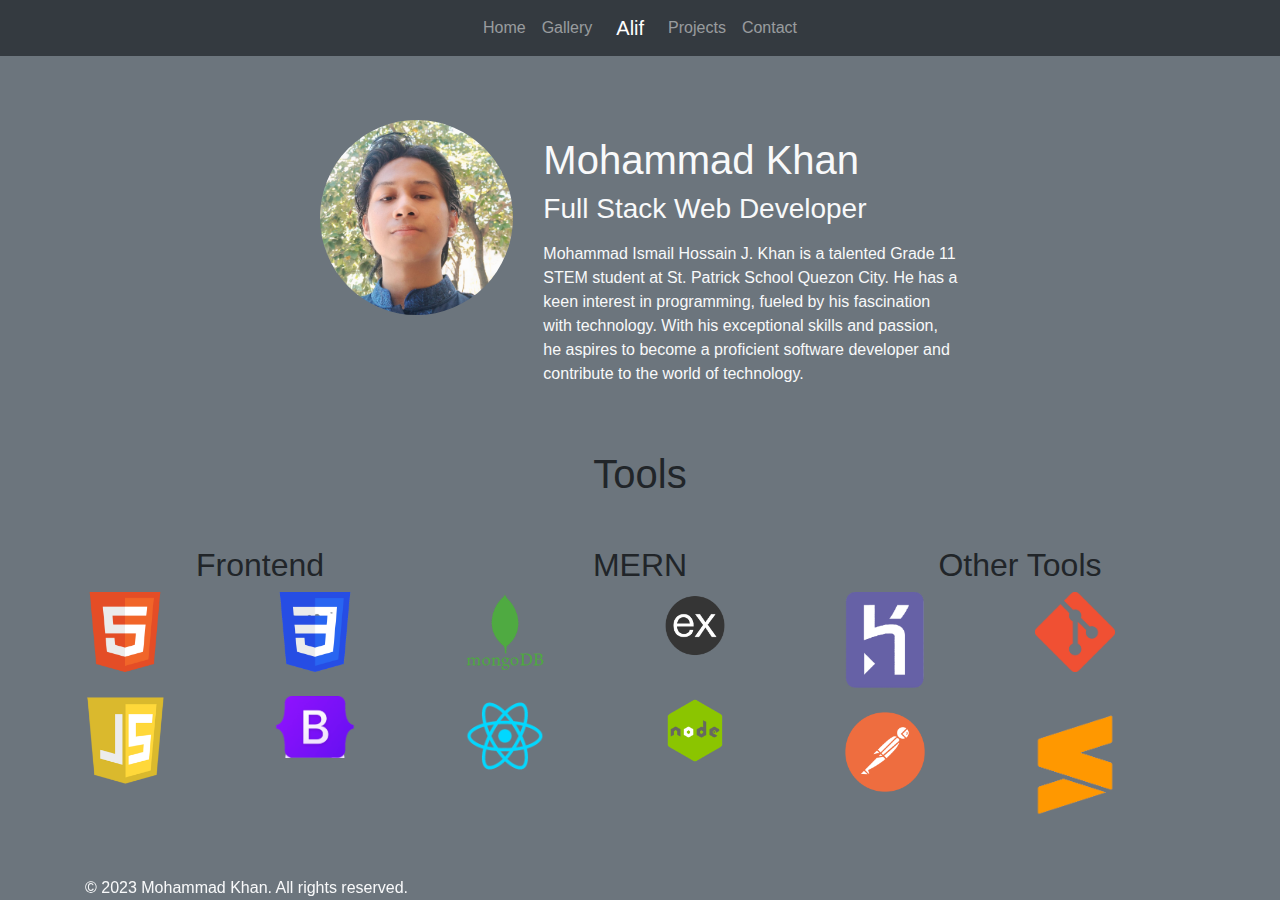
<file: index.html>
<!DOCTYPE html>
<html lang="en">
  <head>
    <meta charset="UTF-8" />
    <meta name="viewport" content="width=device-width, initial-scale=1.0" />
    <title>Capstone Development</title>

    <!-- CSS Link -->
    <link rel="stylesheet" href="./index.css" />

    <!-- Bootstrap Link -->
    <link
      rel="stylesheet"
      href="https://cdn.jsdelivr.net/npm/bootstrap@4.6.2/dist/css/bootstrap.min.css"
    />
  </head>
  <body class="bg-secondary">
    <!-- Navbar -->
    <nav class="navbar navbar-expand-lg navbar-dark bg-dark">
      <button
        class="navbar-toggler"
        type="button"
        data-toggle="collapse"
        data-target="#navbarNav"
        aria-controls="navbarNav"
        aria-expanded="false"
        aria-label="Toggle navigation"
      >
        <span class="navbar-toggler-icon"></span>
      </button>
      <div class="collapse navbar-collapse" id="navbarNav">
        <ul class="navbar-nav mx-auto">
          <li class="nav-item">
            <a class="nav-link" href="./index.html">Home</a>
          </li>
          <li class="nav-item">
            <a class="nav-link" href="./pages/gallery.html">Gallery</a>
          </li>
          <li class="nav-item">
            <a class="navbar-brand ml-3" href="./index.html">Alif</a>
          </li>
          <li class="nav-item">
            <a class="nav-link" href="./pages/projects.html">Projects</a>
          </li>
          <li class="nav-item">
            <a class="nav-link" href="./pages/contact.html">Contact</a>
          </li>
        </ul>
      </div>
    </nav>
    <!-- Container -->
    <div class="info text-light">
      <div class="row">
        <div class="col-12 col-sm-4 mb-3 mb-sm-0">
          <img
            src="img/profile-img.jpeg"
            class="img-fluid profile-img"
            alt="Mohammad Khan's Image"
          />
        </div>
        <div class="col-12 col-sm-8">
          <h1 class="mt-3">Mohammad Khan</h1>
          <h3>Full Stack Web Developer</h3>
          <p class="mt-3 desc">
            Mohammad Ismail Hossain J. Khan is a talented Grade 11 STEM student
            at St. Patrick School Quezon City. He has a keen interest in
            programming, fueled by his fascination with technology. With his
            exceptional skills and passion, he aspires to become a proficient
            software developer and contribute to the world of technology.
          </p>
        </div>
      </div>
    </div>
    <!-- Tool Section -->

    <section class="mt-5">
      <div class="container">
        <h1 class="text-center mb-5">Tools</h1>
        <div class="row">
          <div class="col-md-4 mb-4">
            <h2 class="text-center">Frontend</h2>
            <div class="row">
              <div class="col-6 mb-4">
                <img src="img/logo-html.png" class="img-fluid logo-img" />
              </div>
              <div class="col-6 mb-4">
                <img src="img/logo-css.png" class="img-fluid logo-img" />
              </div>
              <div class="col-6 mb-4">
                <img src="img/logo-js.png" class="img-fluid logo-img" />
              </div>
              <div class="col-6 mb-4">
                <img src="img/logo-bs.png" class="img-fluid logo-img" />
              </div>
            </div>
          </div>
          <div class="col-md-4 mb-4">
            <h2 class="text-center">MERN</h2>
            <div class="row">
              <div class="col-6 mb-4">
                <img src="img/logo-db.png" class="img-fluid logo-img" />
              </div>
              <div class="col-6 mb-4">
                <img src="img/logo-ex.png" class="img-fluid logo-img" />
              </div>
              <div class="col-6 mb-4">
                <img src="img/logo-react.png" class="img-fluid logo-img" />
              </div>
              <div class="col-6 mb-4">
                <img src="img/logo-node.png" class="img-fluid logo-img" />
              </div>
            </div>
          </div>
          <div class="col-md-4 mb-4">
            <h2 class="text-center">Other Tools</h2>
            <div class="row">
              <div class="col-6 mb-4">
                <img src="img/logo-heroku.png" class="img-fluid logo-img" />
              </div>
              <div class="col-6 mb-4">
                <img src="img/logo-git.png" class="img-fluid logo-img" />
              </div>
              <div class="col-6 mb-4">
                <img src="img/logo-postman.png" class="img-fluid logo-img" />
              </div>
              <div class="col-6 mb-4">
                <img src="img/logo-sublime.png" class="img-fluid logo-img" />
              </div>
            </div>
          </div>
        </div>
      </div>
    </section>
    <!-- Footer -->
    <footer class="fixed-bottom">
      <div class="container">
        <span class="text-light"
          >&copy; 2023 Mohammad Khan. All rights reserved.</span
        >
      </div>
    </footer>
  </body>

  <!-- jQuery library -->
  <script src="https://code.jquery.com/jquery-3.6.0.min.js"></script>

  <!-- Bootstrap JavaScript libraries -->
  <script src="https://cdn.jsdelivr.net/npm/bootstrap@4.6.2/dist/js/bootstrap.min.js"></script>
</html>
</file>
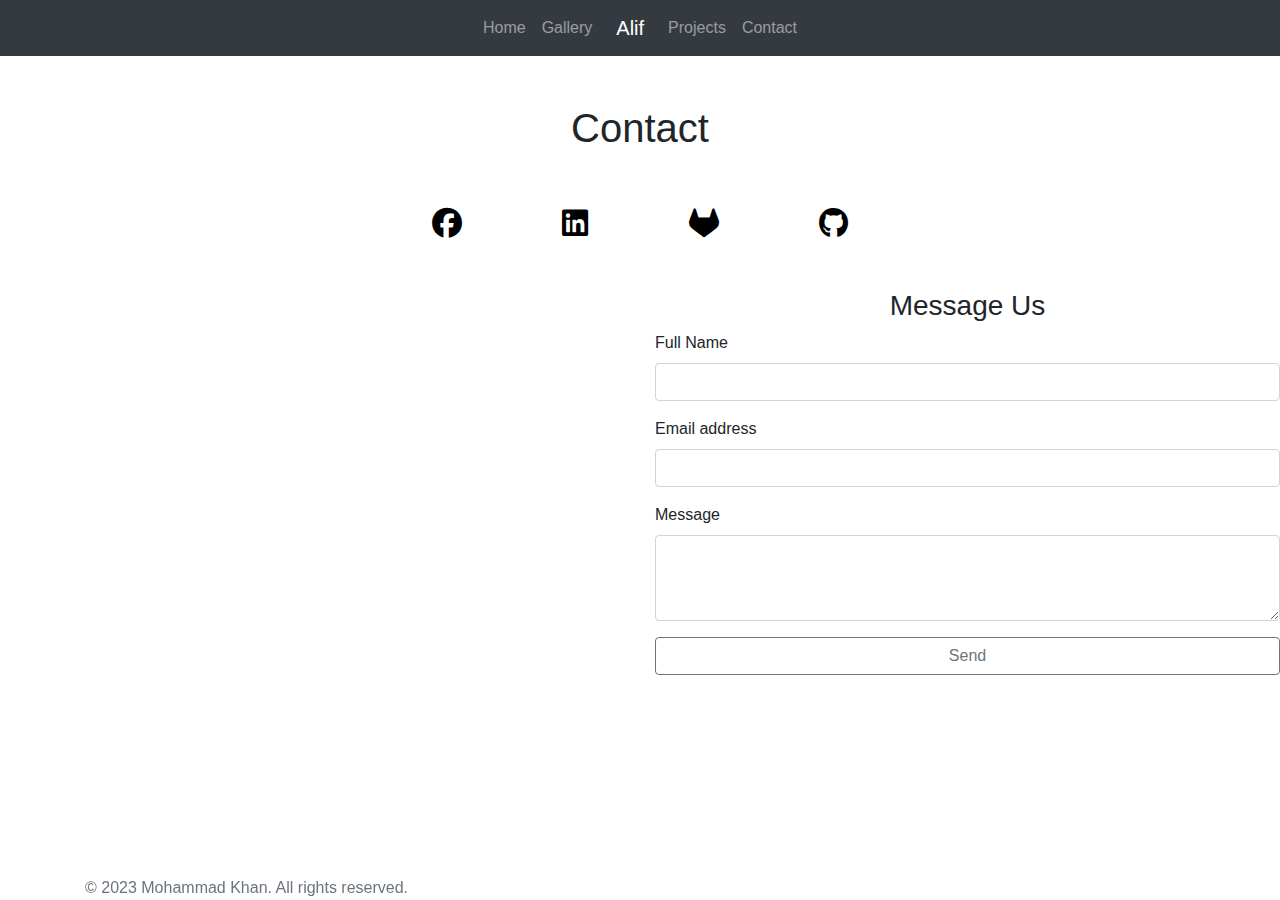
<file: pages/contact.html>
<!DOCTYPE html>
<html lang="en">
  <head>
    <meta charset="UTF-8" />
    <meta name="viewport" content="width=device-width, initial-scale=1.0" />
    <title>Capstone Development</title>

    <!-- CSS Link -->
    <link rel="stylesheet" href="../index.css" />

    <!-- Bootstrap Link -->
    <link
      rel="stylesheet"
      href="https://cdn.jsdelivr.net/npm/bootstrap@4.6.2/dist/css/bootstrap.min.css"
    />

    <!-- Font Awesome -->
    <link
      rel="stylesheet"
      href="https://cdnjs.cloudflare.com/ajax/libs/font-awesome/6.3.0/css/all.min.css"
    />
  </head>
  <body>
    <!-- Navbar -->
    <nav class="navbar navbar-expand-lg navbar-dark bg-dark">
      <button
        class="navbar-toggler"
        type="button"
        data-toggle="collapse"
        data-target="#navbarNav"
        aria-controls="navbarNav"
        aria-expanded="false"
        aria-label="Toggle navigation"
      >
        <span class="navbar-toggler-icon"></span>
      </button>
      <div class="collapse navbar-collapse" id="navbarNav">
        <ul class="navbar-nav mx-auto">
          <li class="nav-item">
            <a class="nav-link" href="../index.html">Home</a>
          </li>
          <li class="nav-item">
            <a class="nav-link" href="./gallery.html">Gallery</a>
          </li>
          <li class="nav-item">
            <a class="navbar-brand ml-3" href="../index.html">Alif</a>
          </li>
          <li class="nav-item">
            <a class="nav-link" href="./projects.html">Projects</a>
          </li>
          <li class="nav-item">
            <a class="nav-link" href="./contact.html">Contact</a>
          </li>
        </ul>
      </div>
    </nav>
    <!-- Container -->
    <div class="mt-5">
      <h1 class="text-center">Contact</h1>

      <div class="text-center">
        <a href="https://www.facebook.com/rulesof.survival.33865854/">
          <i class="fa-brands fa-facebook"></i>
        </a>
        <a href="https://www.linkedin.com/in/alifjkhan/">
          <i class="fa-brands fa-linkedin"></i>
        </a>
        <a href="https://gitlab.com/alifjkhan">
          <i class="fa-brands fa-gitlab"></i>
        </a>
        <a href="https://github.com/alifjkhan">
          <i class="fa-brands fa-github"></i>
        </a>
      </div>

      <div class="row mt-5">
        <div class="col-md-6 mb-4">
          <iframe
            src="https://www.google.com/maps/embed?pb=!1m18!1m12!1m3!1d193674.43228341544!2d-74.11976310653317!3d40.69767064823716!2m3!1f0!2f0!3f0!3m2!1i1024!2i768!4f13.1!3m3!1m2!1s0x0%3A0x0!2zM40zMDI1JzA1LjQiTiA3NMKwMzknMTIuNiJF!5e0!3m2!1sen!2sus!4v1646490712608!5m2!1sen!2sus"
            width="100%"
            height="400"
            frameborder="0"
            style="border: 0"
            allowfullscreen=""
            aria-hidden="false"
            tabindex="0"
          ></iframe>
        </div>
        <div class="col-md-6 mb-4">
          <h3 class="text-center">Message Us</h3>

          <form
            action="mailto:alifjkhan@gmail.com"
            method="post"
            enctype="text/plain"
          >
            <div class="form-group">
              <label for="name">Full Name</label>
              <input type="text" class="form-control" id="name" name="name" />
            </div>
            <div class="form-group">
              <label for="email">Email address</label>
              <input
                type="email"
                class="form-control"
                id="email"
                name="email"
                aria-describedby="emailHelp"
              />
            </div>
            <div class="form-group">
              <label for="message">Message</label>
              <textarea
                class="form-control"
                id="message"
                name="message"
                rows="3"
              ></textarea>
            </div>
            <button type="submit" class="btn btn-outline-secondary w-100">
              Send
            </button>
          </form>
        </div>
      </div>
    </div>

    <!-- Footer -->
    <footer class="fixed-bottom">
      <div class="container">
        <span class="text-muted"
          >&copy; 2023 Mohammad Khan. All rights reserved.</span
        >
      </div>
    </footer>
  </body>

  <!-- jQuery library -->
  <script src="https://code.jquery.com/jquery-3.6.0.min.js"></script>

  <!-- Bootstrap JavaScript libraries -->
  <script src="https://cdn.jsdelivr.net/npm/bootstrap@4.6.2/dist/js/bootstrap.min.js"></script>
</html>
</file>
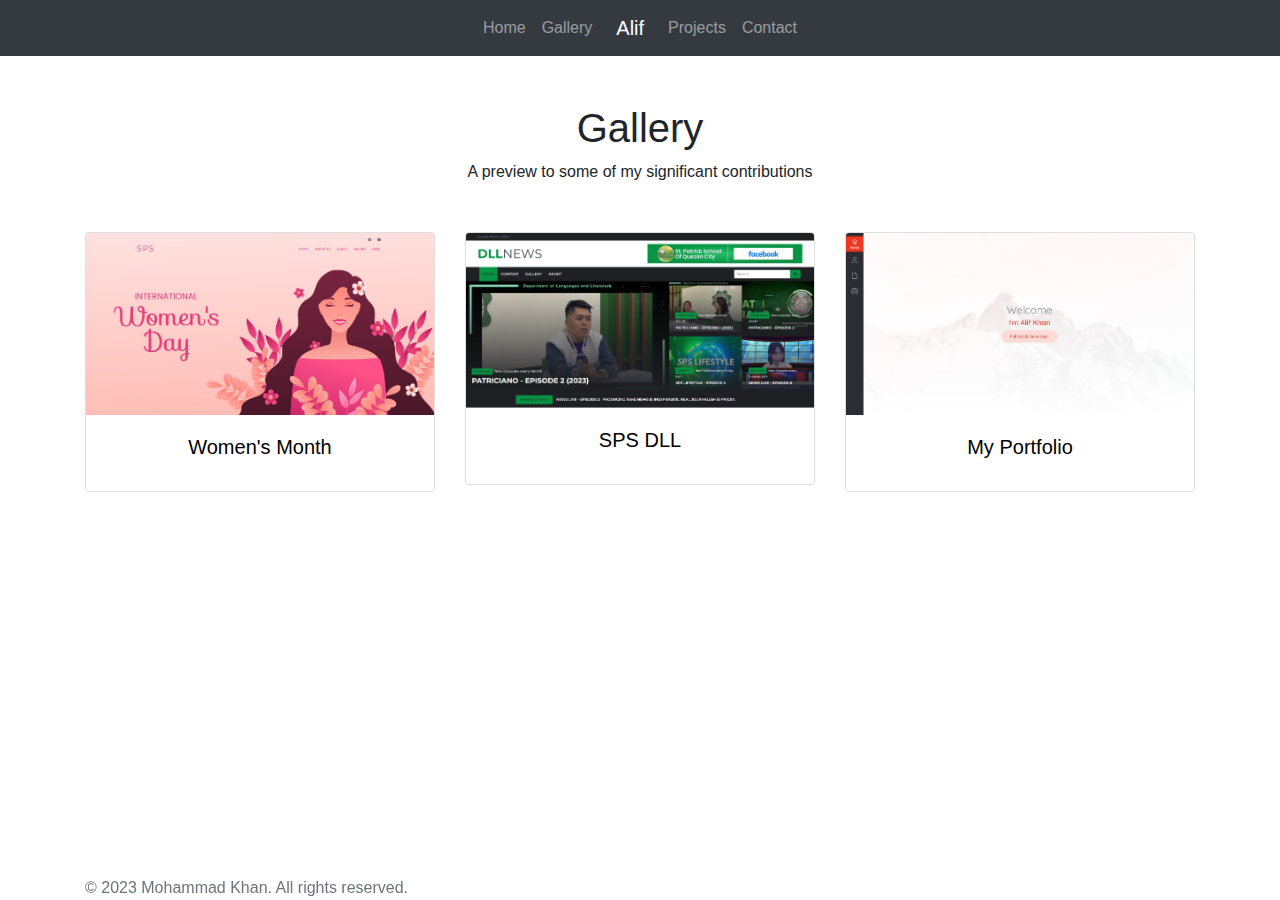
<file: pages/gallery.html>
<!DOCTYPE html>
<html lang="en">
  <head>
    <meta charset="UTF-8" />
    <meta name="viewport" content="width=device-width, initial-scale=1.0" />
    <title>Capstone Development</title>

    <!-- CSS Link -->
    <link rel="stylesheet" href="../index.css" />

    <!-- Bootstrap Link -->
    <link
      rel="stylesheet"
      href="https://cdn.jsdelivr.net/npm/bootstrap@4.6.2/dist/css/bootstrap.min.css"
    />
  </head>
  <body>
    <!-- Navbar -->
    <nav class="navbar navbar-expand-lg navbar-dark bg-dark">
      <button
        class="navbar-toggler"
        type="button"
        data-toggle="collapse"
        data-target="#navbarNav"
        aria-controls="navbarNav"
        aria-expanded="false"
        aria-label="Toggle navigation"
      >
        <span class="navbar-toggler-icon"></span>
      </button>
      <div class="collapse navbar-collapse" id="navbarNav">
        <ul class="navbar-nav mx-auto">
          <li class="nav-item">
            <a class="nav-link" href="../index.html">Home</a>
          </li>
          <li class="nav-item">
            <a class="nav-link" href="./gallery.html">Gallery</a>
          </li>
          <li class="nav-item">
            <a class="navbar-brand ml-3" href="../index.html">Alif</a>
          </li>
          <li class="nav-item">
            <a class="nav-link" href="./projects.html">Projects</a>
          </li>
          <li class="nav-item">
            <a class="nav-link" href="./contact.html">Contact</a>
          </li>
        </ul>
      </div>
    </nav>
    <!-- Container -->
    <div class="container text-center mt-5">
      <h1>Gallery</h1>
      <p>A preview to some of my significant contributions</p>

      <div class="row mt-5">
        <div class="col-md-4 mb-4 card-image">
          <a href="https://sps-womensmonth.netlify.app/">
            <div class="card">
              <img src="../img/g1.jpg" class="card-img-top" alt="Image 1" />
              <div class="card-body">
                <h5 class="card-title">Women's Month</h5>
              </div>
            </div>
          </a>
        </div>

        <div class="col-md-4 mb-4 card-image">
          <a href="https://sps-dll.netlify.app/">
            <div class="card">
              <img src="../img/g2.jpg" class="card-img-top" alt="Image 2" />
              <div class="card-body">
                <h5 class="card-title">SPS DLL</h5>
              </div>
            </div>
          </a>
        </div>
        <div class="col-md-4 mb-4 card-image">
          <a href="https://v-portfolio-khan.netlify.app/">
            <div class="card">
              <img src="../img/g3.jpg" class="card-img-top" alt="Image 3" />
              <div class="card-body">
                <h5 class="card-title">My Portfolio</h5>
              </div>
            </div>
          </a>
        </div>
      </div>
    </div>
      <!-- Footer -->
   <footer class="fixed-bottom">
      <div class="container">
        <span class="text-muted"
          >&copy; 2023 Mohammad Khan. All rights reserved.</span
        >
      </div>
    </footer>
  </body>

  <!-- jQuery library -->
  <script src="https://code.jquery.com/jquery-3.6.0.min.js"></script>

  <!-- Bootstrap JavaScript libraries -->
  <script src="https://cdn.jsdelivr.net/npm/bootstrap@4.6.2/dist/js/bootstrap.min.js"></script>
</html>
</file>
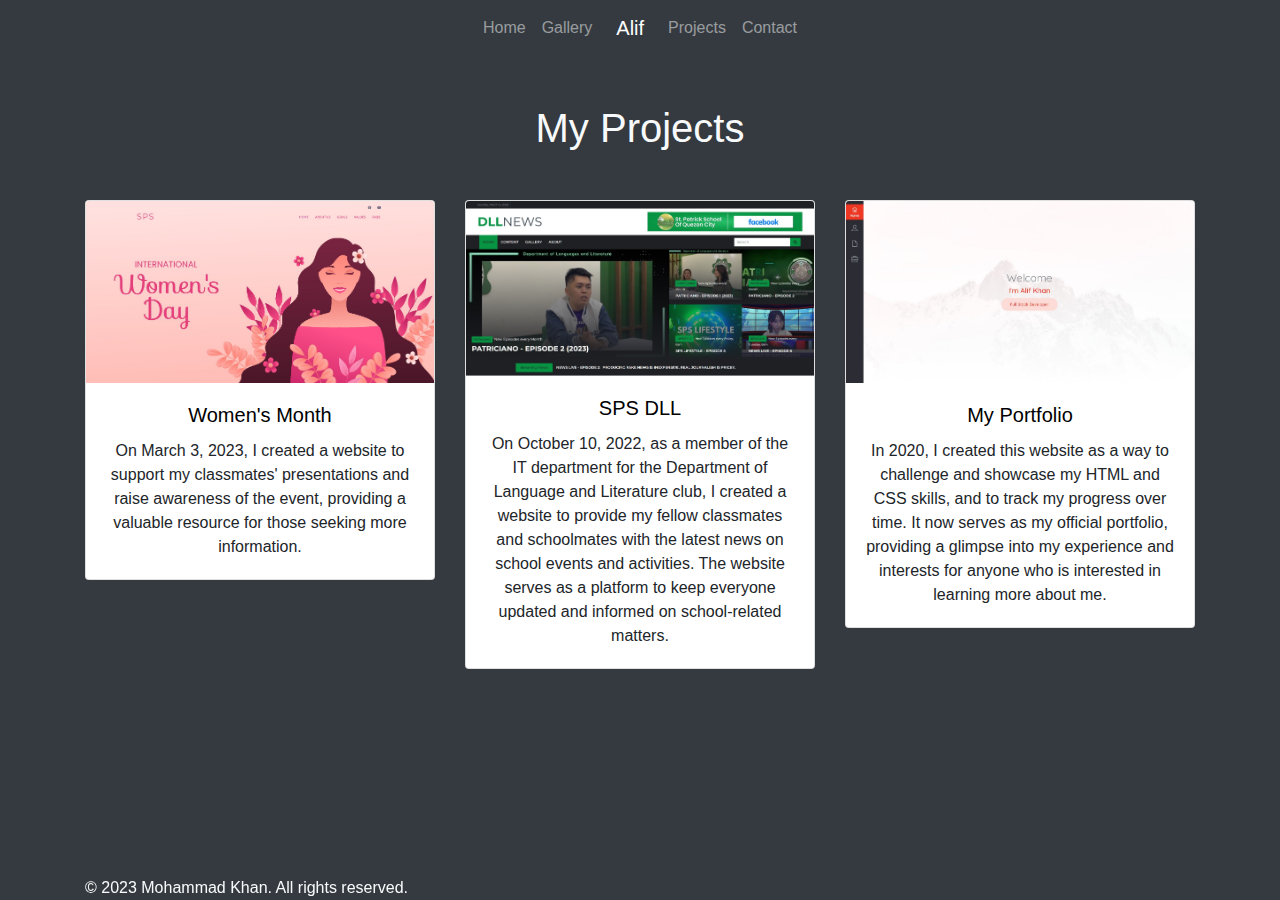
<file: pages/projects.html>
<!DOCTYPE html>
<html lang="en">
  <head>
    <meta charset="UTF-8" />
    <meta name="viewport" content="width=device-width, initial-scale=1.0" />
    <title>Capstone Development</title>

    <!-- CSS Link -->
    <link rel="stylesheet" href="../index.css" />

    <!-- Bootstrap Link -->
    <link
      rel="stylesheet"
      href="https://cdn.jsdelivr.net/npm/bootstrap@4.6.2/dist/css/bootstrap.min.css"
    />
  </head>
  <body class="bg-dark">
    <!-- Navbar -->
    <nav class="navbar navbar-expand-lg navbar-dark bg-dark">
      <button
        class="navbar-toggler"
        type="button"
        data-toggle="collapse"
        data-target="#navbarNav"
        aria-controls="navbarNav"
        aria-expanded="false"
        aria-label="Toggle navigation"
      >
        <span class="navbar-toggler-icon"></span>
      </button>
      <div class="collapse navbar-collapse" id="navbarNav">
        <ul class="navbar-nav mx-auto">
          <li class="nav-item">
            <a class="nav-link" href="../index.html">Home</a>
          </li>
          <li class="nav-item">
            <a class="nav-link" href="./gallery.html">Gallery</a>
          </li>
          <li class="nav-item">
            <a class="navbar-brand ml-3" href="../index.html">Alif</a>
          </li>
          <li class="nav-item">
            <a class="nav-link" href="./projects.html">Projects</a>
          </li>
          <li class="nav-item">
            <a class="nav-link" href="./contact.html">Contact</a>
          </li>
        </ul>
      </div>
    </nav>
    <!-- Container -->
    <div class="container text-center mt-5">
      <h1 class="text-light">My Projects</h1>

      <div class="row mt-5">
        <div class="col-md-4 mb-4 card-image">
          <div class="card">
            <img src="../img/g1.jpg" class="card-img-top" alt="Image 1" />
            <div class="card-body">
              <h5 class="card-title">Women's Month</h5>
              <p class="card-text">
                On March 3, 2023, I created a website to support my classmates'
                presentations and raise awareness of the event, providing a
                valuable resource for those seeking more information.
              </p>
            </div>
          </div>
        </div>

        <div class="col-md-4 mb-4 card-image">
          <div class="card">
            <img src="../img/g2.jpg" class="card-img-top" alt="Image 2" />
            <div class="card-body">
              <h5 class="card-title">SPS DLL</h5>
              <p class="card-text">
                On October 10, 2022, as a member of the IT department for the
                Department of Language and Literature club, I created a website
                to provide my fellow classmates and schoolmates with the latest
                news on school events and activities. The website serves as a
                platform to keep everyone updated and informed on school-related
                matters.
              </p>
            </div>
          </div>
        </div>
        <div class="col-md-4 mb-4 card-image">
          <div class="card">
            <img src="../img/g3.jpg" class="card-img-top" alt="Image 3" />
            <div class="card-body">
              <h5 class="card-title">My Portfolio</h5>
              <p class="card-text">
                In 2020, I created this website as a way to challenge and
                showcase my HTML and CSS skills, and to track my progress over
                time. It now serves as my official portfolio, providing a
                glimpse into my experience and interests for anyone who is
                interested in learning more about me.
              </p>
            </div>
          </div>
        </div>
      </div>
    </div>
    <!-- Footer -->
    <footer class="fixed-bottom">
      <div class="container">
        <span class="text-light"
          >&copy; 2023 Mohammad Khan. All rights reserved.</span
        >
      </div>
    </footer>
  </body>

  <!-- jQuery library -->
  <script src="https://code.jquery.com/jquery-3.6.0.min.js"></script>

  <!-- Bootstrap JavaScript libraries -->
  <script src="https://cdn.jsdelivr.net/npm/bootstrap@4.6.2/dist/js/bootstrap.min.js"></script>
</html>
</file>
<file: index.css>
/* CSS Reset */
* {
  margin: 0;
  padding: 0;
}

/* Html CSS */
html {
  overflow-x: hidden;
}

div.info {
  margin-top: 5%;
  width: 50%;
  margin-left: 25%;
  margin-right: 25%;
}

.profile-img {
  border-radius: 50%;
  width: 300px;
  height: 300px;
}

h5.card-title {
  color: black;
}

h5.card-title:hover {
  color: black;
  text-decoration: none;
}

i {
  color: black;
  font-size: 30px;
  margin-right: 3rem;
  margin-left: 3rem;
  margin-top: 3rem;
}

.logo-img {
  width: 50%;
  height: auto;
}

@media (max-width: 767px) {
  .logo-img {
    max-width: 100%;
    height: auto;
  }

  .mb-4 {
    margin-bottom: 1.5rem !important;
  }

  .text-center {
    text-align: center !important;
  }

  .row > [class*="col-"] {
    margin-bottom: 20px;
  }
}
</file>
